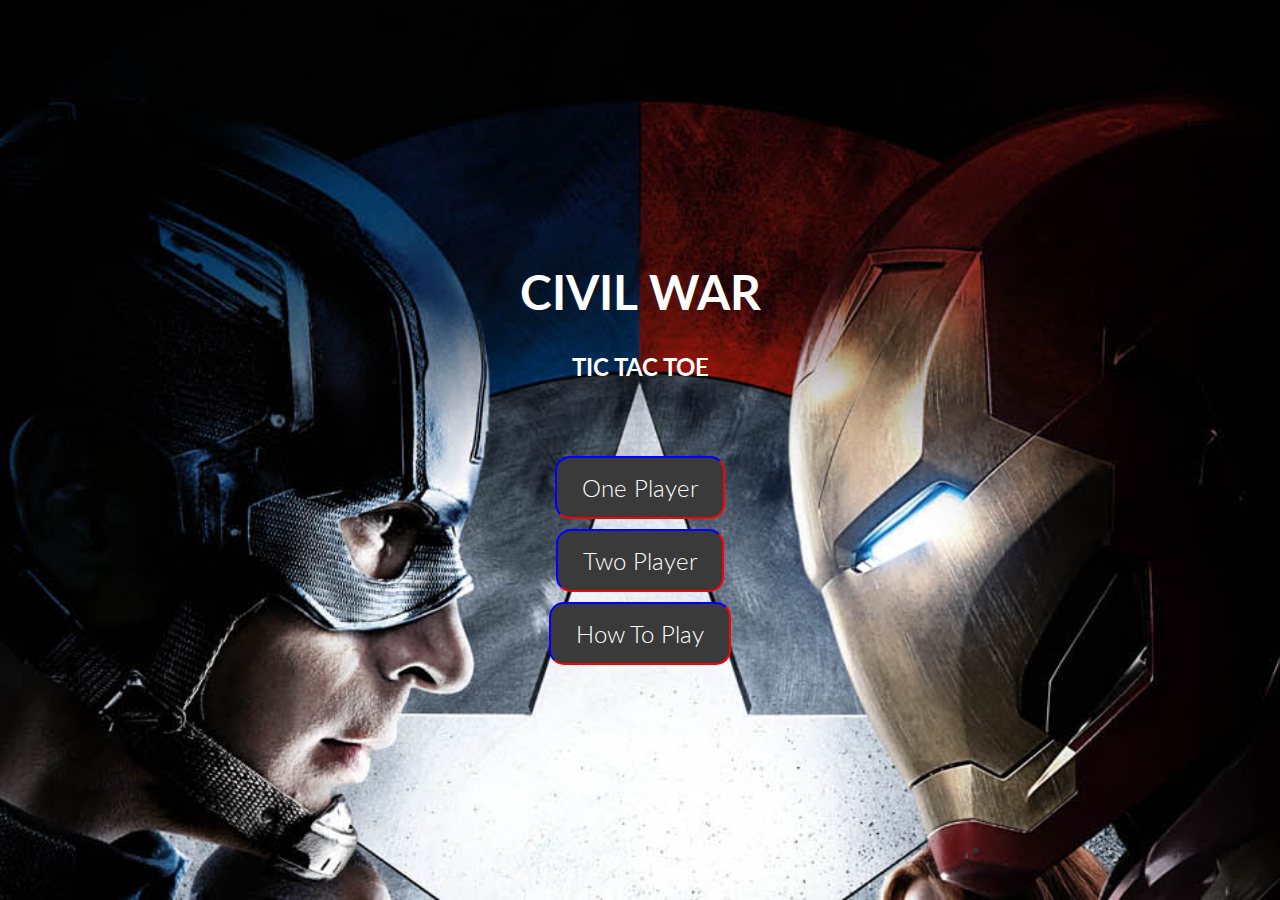
<file: index.html>
<!DOCTYPE html>
<html lang="en">
<head>
    <meta charset="UTF-8">
    <meta http-equiv="X-UA-Compatible" content="IE=edge">
    <meta name="viewport" content="width=device-width, initial-scale=1.0">
    <link rel="stylesheet" href="assets/css/style.css">
    <title>Civil War - Tic Tac Toe</title>
</head>
<body>
    <section id="home-page">
        <!-- homepage title -->
        <div>
            <h1 id="home-page-title">Civil War</h1>
            <h2 id="home-page-sub-title">Tic Tac Toe</h2>
        </div>
        <!-- game options for the player -->
        <div id="home-nav">
             <a href="side-select-1p.html" class="button" role="button">One Player</a>
             <a href="side-select-2p.html" class="button" role="button">Two Player</a>
             <a href="how-to-play.html" class="button" role="button">How To Play</a>
        </div>

    </section>
    
</body>
</html>
</file>
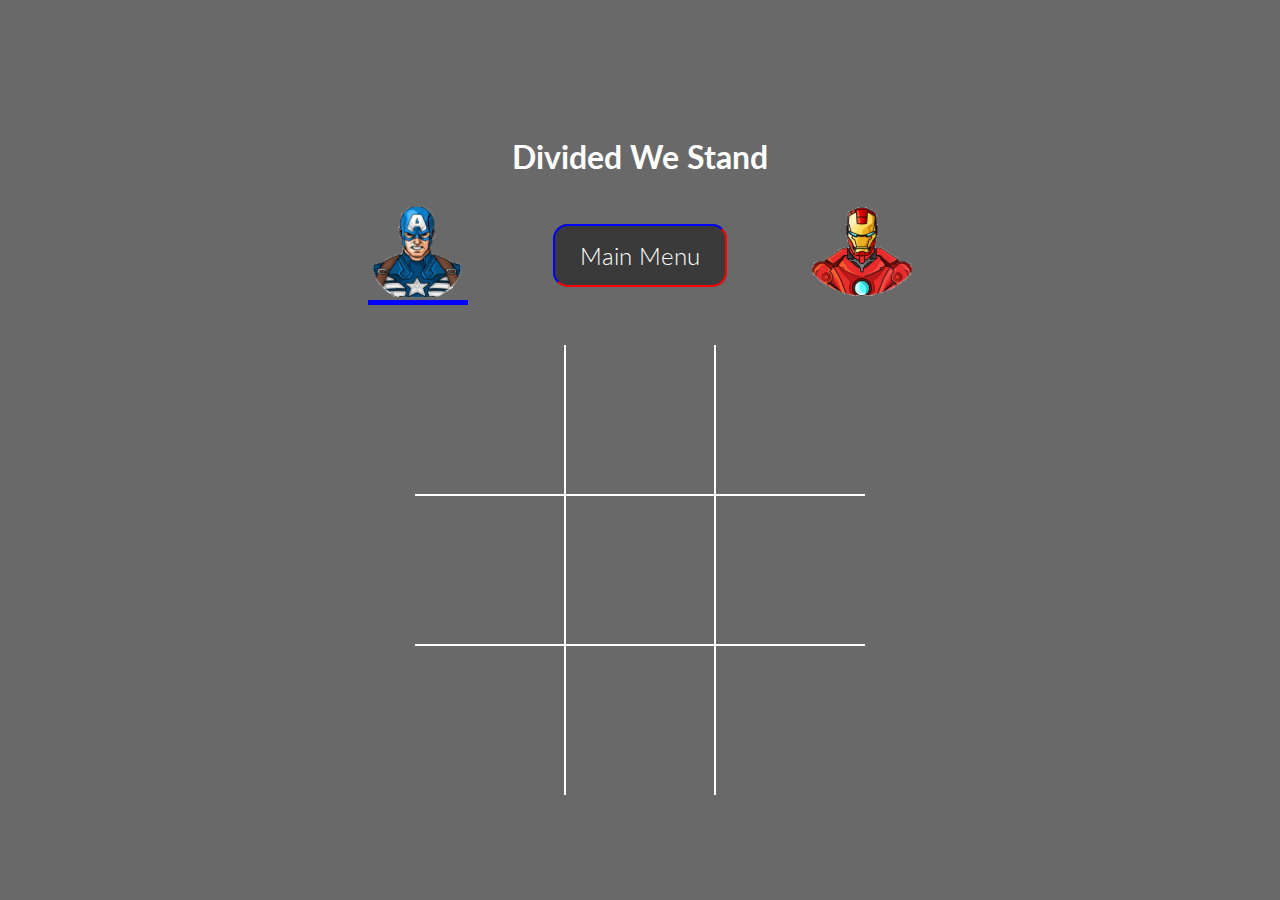
<file: 1pGame-cap.html>
<!DOCTYPE html>
<html lang="en">
<head>
    <meta charset="UTF-8">
    <meta http-equiv="X-UA-Compatible" content="IE=edge">
    <meta name="viewport" content="width=device-width, initial-scale=1.0">
    <link rel="stylesheet" href="assets/css/style.css">
    <title>Civil War - Tic Tac Toe</title>
</head>
<body>
    <div id="game-area">
        <!-- game title sticking with civil war theme -->
        <div>
            <h1 class="game-title">Divided We Stand</h1>
        </div>
        <div class= "player-turn">
            <!-- character images and indictaor to highlight the human player. Also option to return to main menu -->
            <div class= "captainAmerica active">
                <img src="assets/images/cap-icon.png" alt="Captain America">
            </div>
            <div>
                <a href="index.html" class="game-main-menu" role="button">Main Menu</a>
            </div>
            <div class= "ironman">
                <img src="assets/images/ironman-icon.png" alt="Ironman">
            </div>
        </div>
        <div id="gameboard">
            <!-- interactive gameboard -->
            <table class="grid">
                <tr>
                    <td class="cell" id="0"></td>
                    <td class="cell" id="1"></td>
                    <td class="cell" id="2"></td>
                </tr>
                <tr>
                    <td class="cell" id="3"></td>
                    <td class="cell" id="4"></td>
                    <td class="cell" id="5"></td>
                </tr>
                <tr>
                    <td class="cell" id="6"></td>
                    <td class="cell" id="7"></td>
                    <td class="cell" id="8"></td>
                </tr>
            </table>
        </div>
        <!-- winning messages that become active depending on result and restart button -->
        <div class= "winning-message-ironman" id="ironman-wins">
            <img class="ironman-win-pic" src="assets/images/ironman-win-image.png" alt="Ironman picture">
            <h1>Ironman Wins</h1>
            <button id="restartBtnIronman" onClick="startGame()">Restart</button>
        </div>
        <div class= "winning-message-captain" id="captain-wins">
            <img class="cap-win-pic" src="assets/images/cap-win-image.png" alt="Captain America picture">
            <h1>Captain America Wins</h1>
            <button id="restartBtnCaptain" onClick="startGame()">Restart</button>
        </div>
        <div class= "draw-message" id ="draw">
            <img class="draw-pic" src="assets/images/draw-image.png" alt="Captain America vs Iron Man Civil War">
            <h1>It's A Draw</h1>
            <button id="restartBtnTie" onClick="startGame()">Restart</button>
        </div>
    </div>
    
    <script src="assets/js/1pGame-cap.js"></script>
</body>
</html>
</file>
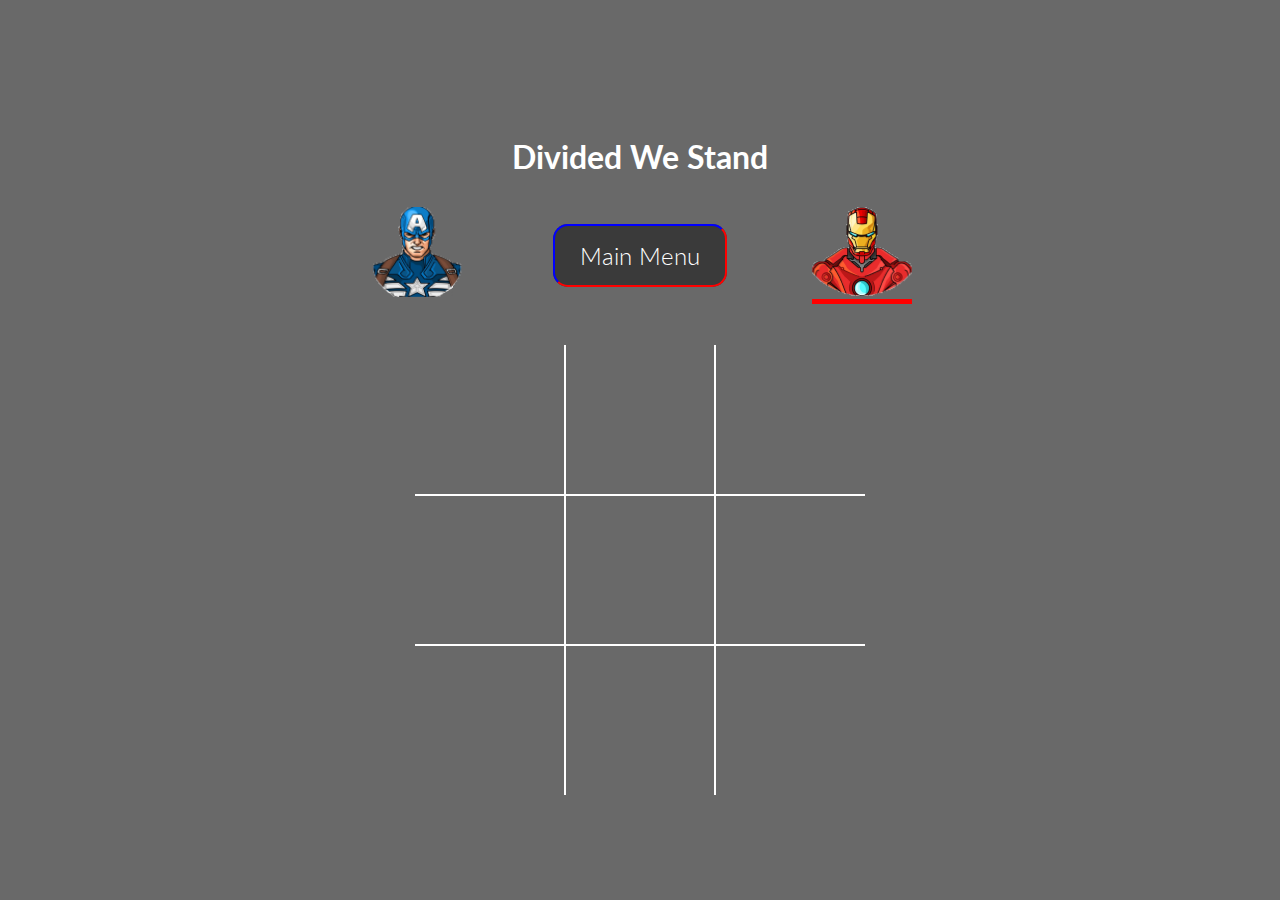
<file: 1pGame-iron.html>
<!DOCTYPE html>
<html lang="en">
<head>
    <meta charset="UTF-8">
    <meta http-equiv="X-UA-Compatible" content="IE=edge">
    <meta name="viewport" content="width=device-width, initial-scale=1.0">
    <link rel="stylesheet" href="assets/css/style.css">
    <title>Civil War - Tic Tac Toe</title>
</head>
<body>
    <div id="game-area">
        <!-- game title sticking with civil war theme -->
        <div>
            <h1 class="game-title">Divided We Stand</h1>
        </div>
        <!-- character images and indictaor to highlight the human player. Also option to return to main menu -->
        <div class= "player-turn">
            <div class= "captainAmerica">
                <img src="assets/images/cap-icon.png" alt="Captain America">
            </div>
            <div>
                <a href="index.html" class="game-main-menu" role="button">Main Menu</a>
            </div>
            <div class= "ironman active">
                <img src="assets/images/ironman-icon.png" alt="Ironman">
            </div>
        </div>
        <div id="gameboard">
            <!-- interactive gameboard -->
            <table class="grid">
                <tr>
                    <td class="cell" id="0"></td>
                    <td class="cell" id="1"></td>
                    <td class="cell" id="2"></td>
                </tr>
                <tr>
                    <td class="cell" id="3"></td>
                    <td class="cell" id="4"></td>
                    <td class="cell" id="5"></td>
                </tr>
                <tr>
                    <td class="cell" id="6"></td>
                    <td class="cell" id="7"></td>
                    <td class="cell" id="8"></td>
                </tr>
            </table>
        </div>
        <!-- winning messages that become active depending on result and restart button -->
        <div class= "winning-message-ironman" id="ironman-wins">
            <img class="ironman-win-pic" src="assets/images/ironman-win-image.png" alt="Ironman picture">
            <h1>Ironman Wins</h1>
            <button id="restartBtnIronman" onClick="startGame()">Restart</button>
        </div>
        <div class= "winning-message-captain" id="captain-wins">
            <img class="cap-win-pic" src="assets/images/cap-win-image.png" alt="Captain America picture">
            <h1>Captain America Wins</h1>
            <button id="restartBtnCaptain" onClick="startGame()">Restart</button>
        </div>
        <div class= "draw-message" id ="draw">
            <img class="draw-pic" src="assets/images/draw-image.png" alt="Captain America vs Iron Man Civil War">
            <h1>It's A Draw</h1>
            <button id="restartBtnTie" onClick="startGame()">Restart</button>
        </div>
    </div>
    
    <script src="assets/js/1pGame-iron.js"></script>
</body>
</html>
</file>
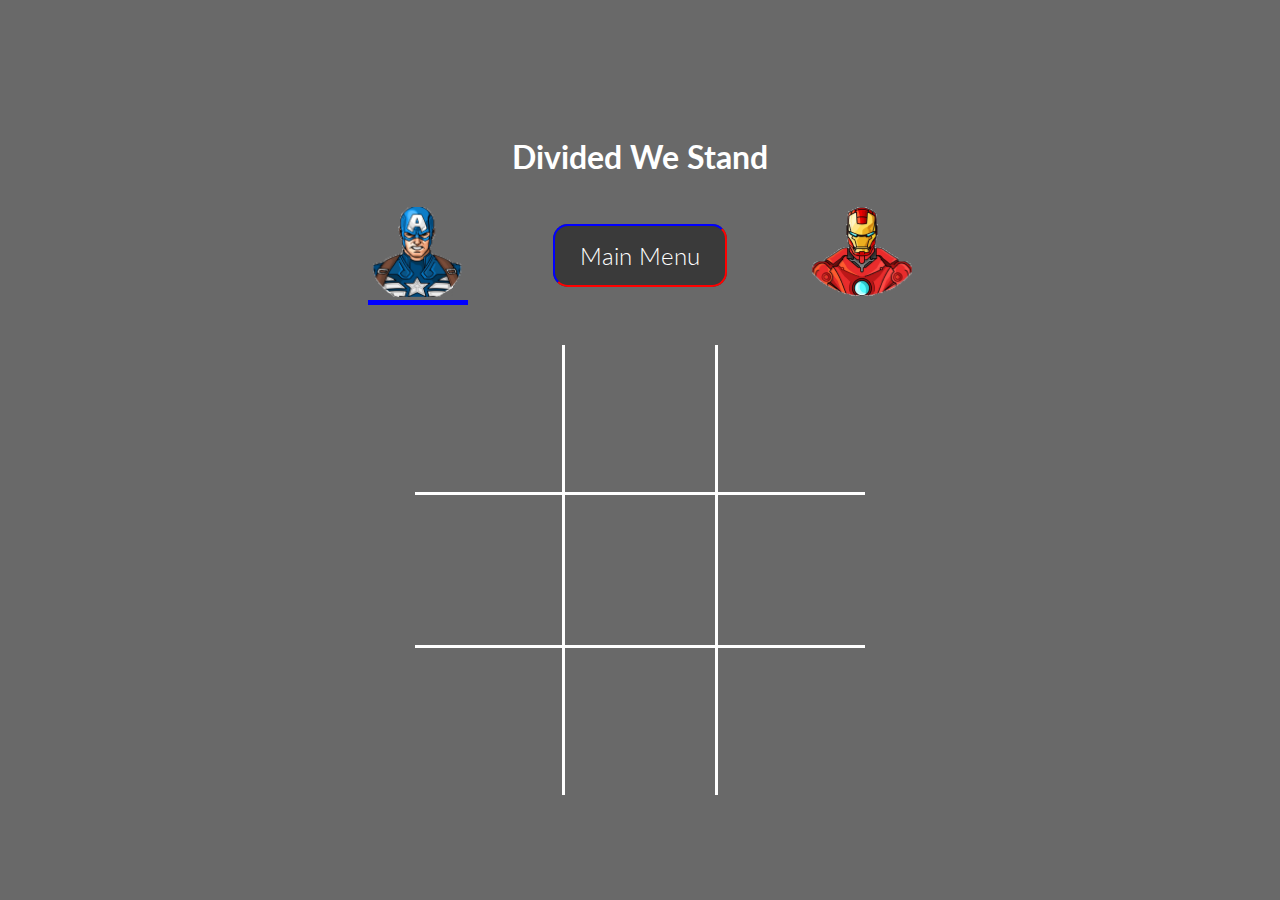
<file: game-cap.html>
<!DOCTYPE html>
<html lang="en">
<head>
    <meta charset="UTF-8">
    <meta http-equiv="X-UA-Compatible" content="IE=edge">
    <meta name="viewport" content="width=device-width, initial-scale=1.0">
    <link rel="stylesheet" href="assets/css/style.css">
    <title>Civil War - Tic Tac Toe</title>
</head>
<body>
    <div id="game-area">
        <!-- game title sticking with civil war theme -->
        <div>
            <h1 class="game-title">Divided We Stand</h1>
        </div>
        <!-- character images and indictaor to highlight whos turn it is. Also option to return to main menu -->
        <div class= "player-turn">
            <div class= "captainAmerica active">
                <img src="assets/images/cap-icon.png" alt="Captain America">
            </div>
            <div>
                <a href="index.html" class="game-main-menu" role="button">Main Menu</a>
            </div>
            <div class= "ironman">
                <img src="assets/images/ironman-icon.png" alt="Ironman">
            </div>
        </div>
        <div id="gameboard">
            <!-- interactive gameboard -->
            <div class="box" id="0"></div>
            <div class="box" id="1"></div>
            <div class="box" id="2"></div>
            <div class="box" id="3"></div>
            <div class="box" id="4"></div>
            <div class="box" id="5"></div>
            <div class="box" id="6"></div>
            <div class="box" id="7"></div>
            <div class="box" id="8"></div>
        </div>
        <!-- winning messages that become active depending on result and restart button -->
        <div class= "winning-message-ironman" id="ironman-wins">
            <img class="ironman-win-pic" src="assets/images/ironman-win-image.png" alt="Ironman picture">
            <h1>Ironman Wins</h1>
            <button id="restartBtnIron">Restart</button>
        </div>
        <div class= "winning-message-captain" id="captain-wins">
            <img class="cap-win-pic" src="assets/images/cap-win-image.png" alt="Captain America picture">
            <h1>Captain America Wins</h1>
            <button id="restartBtnCap">Restart</button>
        </div>
        <div class= "draw-message" id ="draw">
            <img class="draw-pic" src="assets/images/draw-image.png" alt="Captain America vs Iron Man Civil War">
            <h1>It's A Draw</h1>
            <button id="restartBtnDraw">Restart</button>
        </div>
    </div>
    
    <script src="assets/js/game-cap.js"></script>
</body>
</html>
</file>
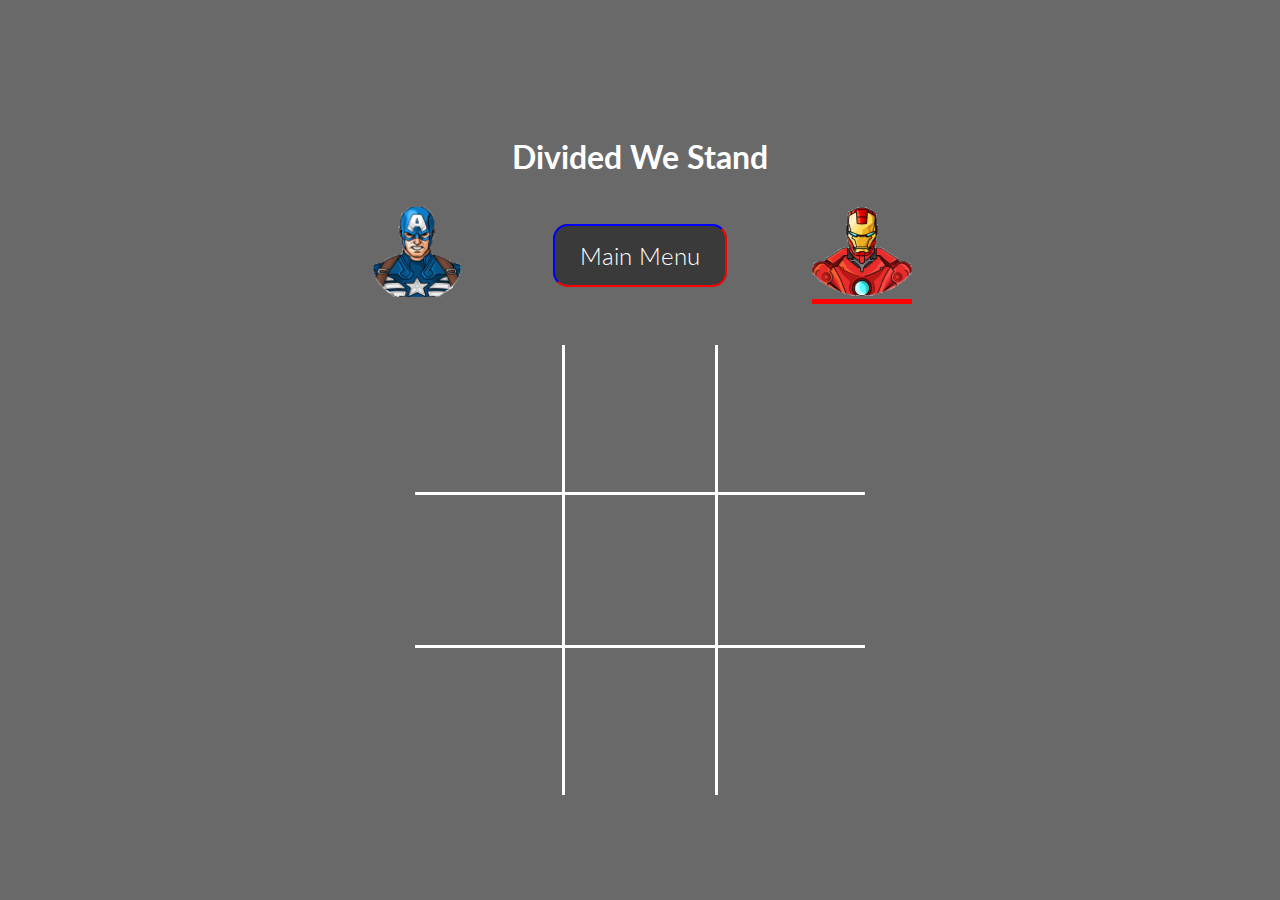
<file: game-iron.html>
<!DOCTYPE html>
<html lang="en">
<head>
    <meta charset="UTF-8">
    <meta http-equiv="X-UA-Compatible" content="IE=edge">
    <meta name="viewport" content="width=device-width, initial-scale=1.0">
    <link rel="stylesheet" href="assets/css/style.css">
    <title>Civil War - Tic Tac Toe</title>
</head>
<body>
    <div id="game-area">
        <!-- game title sticking with civil war theme -->
        <div>
            <h1 class="game-title">Divided We Stand</h1>
        </div>
        <!-- character images and indictaor to highlight whos turn it is. Also option to return to main menu -->
        <div class= "player-turn">
            <div class= "captainAmerica">
                <img src="assets/images/cap-icon.png" alt="Captain America">
            </div>
            <div>
                <a href="index.html" class="game-main-menu" role="button">Main Menu</a>
            </div>
            <div class= "ironman active">
                <img src="assets/images/ironman-icon.png" alt="Ironman">
            </div>
        </div>
        <div id="gameboard">
            <!-- interactive gameboard -->
            <div class="box" id="0"></div>
            <div class="box" id="1"></div>
            <div class="box" id="2"></div>
            <div class="box" id="3"></div>
            <div class="box" id="4"></div>
            <div class="box" id="5"></div>
            <div class="box" id="6"></div>
            <div class="box" id="7"></div>
            <div class="box" id="8"></div>
        </div>
        <!-- winning messages that become active depending on result and restart button -->
        <div class= "winning-message-ironman" id="ironman-wins">
            <img class="ironman-win-pic" src="assets/images/ironman-win-image.png" alt="Ironman picture">
            <h1>Ironman Wins</h1>
            <button id="restartBtnIronman">Restart</button>
        </div>
        <div class= "winning-message-captain" id="captain-wins">
            <img class="cap-win-pic" src="assets/images/cap-win-image.png" alt="Captain America picture">
            <h1>Captain America Wins</h1>
            <button id="restartBtnCaptain">Restart</button>
        </div>
        <div class= "draw-message" id ="draw">
            <img class="draw-pic" src="assets/images/draw-image.png" alt="Captain America vs Iron Man Civil War">
            <h1>It's A Draw</h1>
            <button id="restartBtnTie">Restart</button>
        </div>
    </div>
    
    <script src="assets/js/game-iron.js"></script>
</body>
</html>
</file>
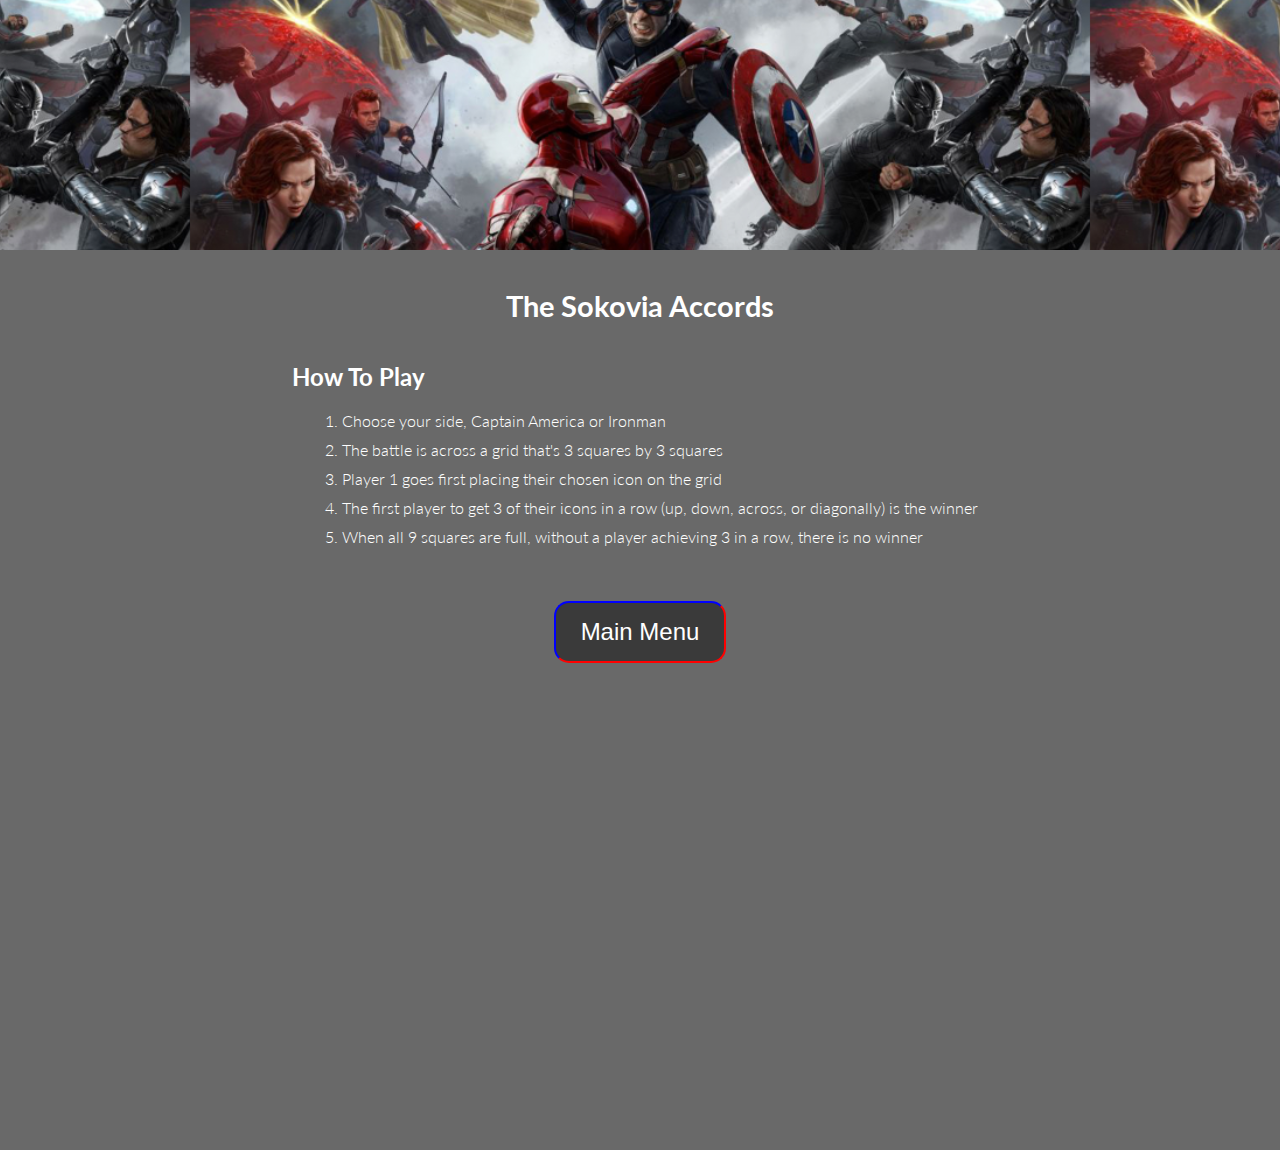
<file: how-to-play.html>
<!DOCTYPE html>
<html lang="en">
<head>
    <meta charset="UTF-8">
    <meta http-equiv="X-UA-Compatible" content="IE=edge">
    <meta name="viewport" content="width=device-width, initial-scale=1.0">
    <link rel="stylesheet" href="assets/css/style.css">
    <title>Civil War - Tic Tac Toe</title>
</head>
<body>
    <header id= "rules-header">

    </header> 
    <section id="how-to-play">
        <div>
            <h1 id="rules-title">The Sokovia Accords</h1>
        </div>
        <div>
            <h2>How To Play</h2>
            <ol>
               <li>Choose your side, Captain America or Ironman</li>
               <li>The battle is across a grid that's 3 squares by 3 squares</li>
               <li>Player 1 goes first placing their chosen icon on the grid</li>
               <li>The first player to get 3 of their icons in a row (up, down, across, or diagonally) is the winner</li>
               <li>When all 9 squares are full, without a player achieving 3 in a row, there is no winner</li>
            </ol>
        </div>
        <div id="main-menu-btn">
            <a href="index.html"><button>Main Menu</button></a>
        </div>
    </section>
    
</body>
    
</html>
</file>
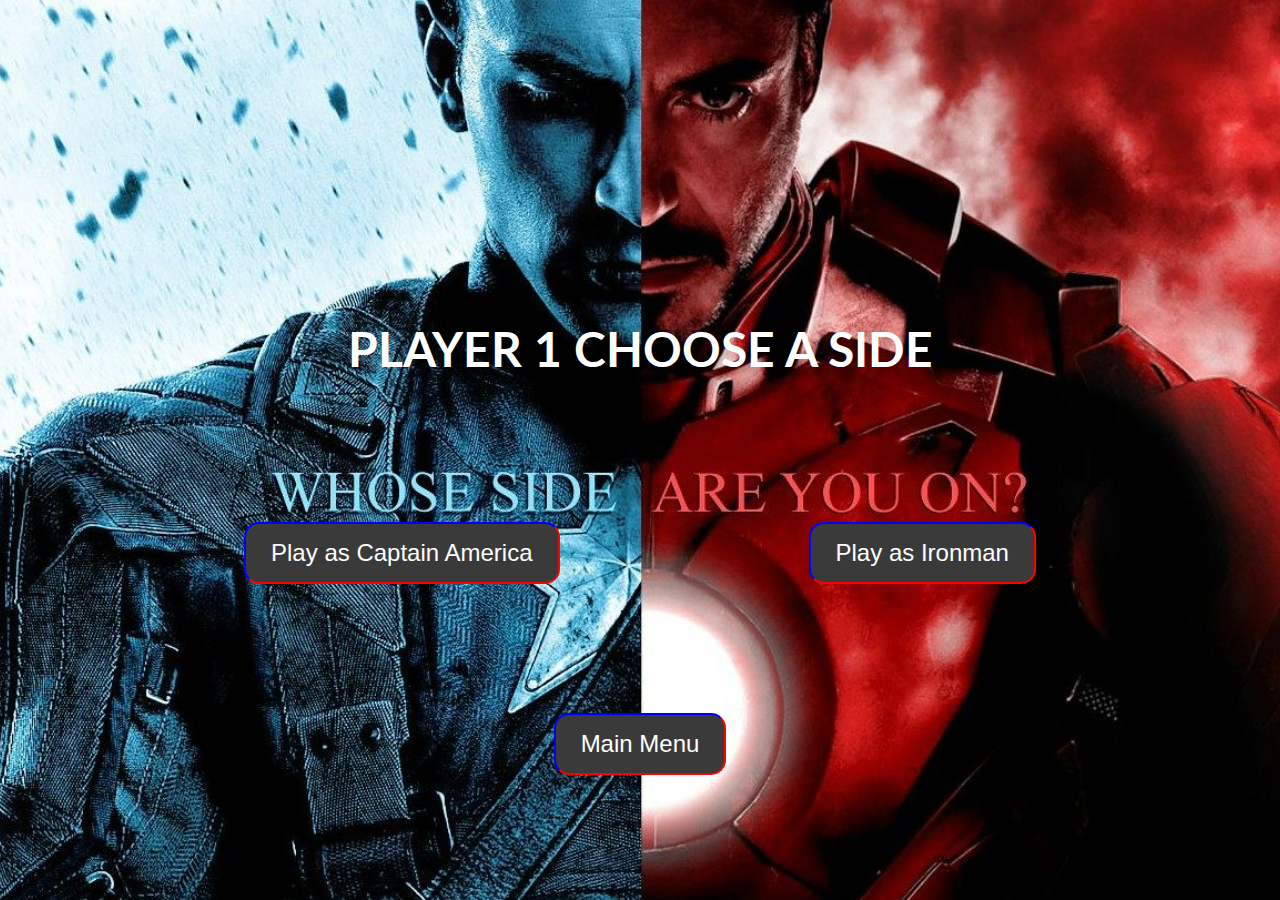
<file: side-select-1p.html>
<!DOCTYPE html>
<html lang="en">
<head>
    <meta charset="UTF-8">
    <meta http-equiv="X-UA-Compatible" content="IE=edge">
    <meta name="viewport" content="width=device-width, initial-scale=1.0">
    <link rel="stylesheet" href="assets/css/style.css">
    <title>Civil War - Tic Tac Toe</title>
</head>
<body>
    <section id="side-select">
        <!-- page title but also instruction for player -->
        <div>
            <h1 id="side-select-title">Player 1 Choose A Side</h1>
        </div>

        <div id="player-choice">
            <!-- player choice to either play as captain america or ironman -->
            <a href="1pGame-cap.html"><button>Play as Captain America</button></a>
            <a href="1pGame-iron.html" class ="pick-ironman"><button>Play as Ironman</button></a>
        </div>
        <!-- option to return back to the main menu -->
        <div id="main-menu-btn">
            <a href="index.html"><button>Main Menu</button></a>
        </div>
        
    </section>
    
    
</body>
    
</html>
</file>
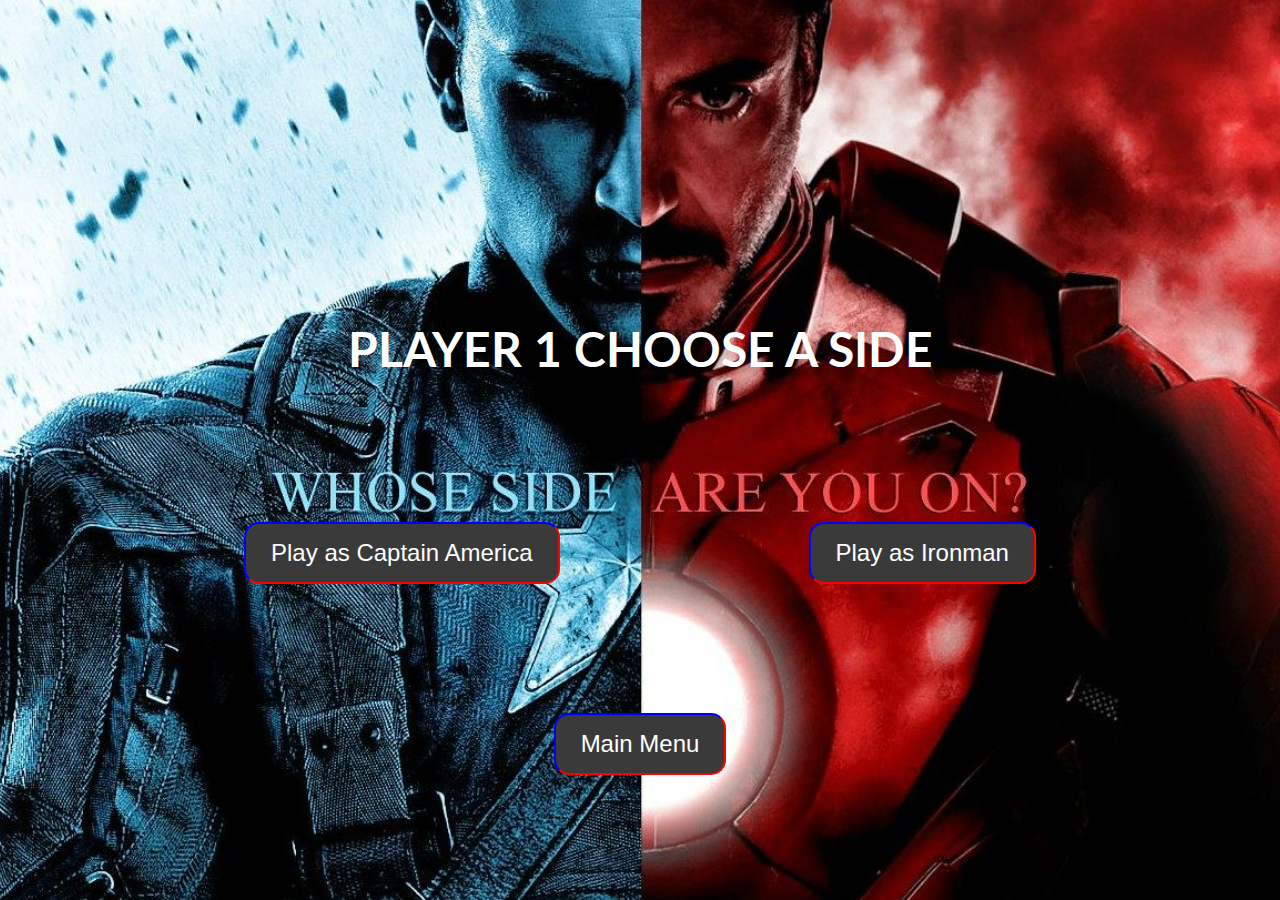
<file: side-select-2p.html>
<!DOCTYPE html>
<html lang="en">
<head>
    <meta charset="UTF-8">
    <meta http-equiv="X-UA-Compatible" content="IE=edge">
    <meta name="viewport" content="width=device-width, initial-scale=1.0">
    <link rel="stylesheet" href="assets/css/style.css">
    <title>Civil War - Tic Tac Toe</title>
</head>
<body>
    <section id="side-select">
        <!-- page title but also instruction for player -->
        <div>
            <h1 id="side-select-title">Player 1 Choose A Side</h1>
        </div>

        <div id="player-choice">
            <!-- player choice to either play as captain america or ironman -->
            <a href="game-cap.html"><button>Play as Captain America</button></a>
            <a href="game-iron.html"><button>Play as Ironman</button></a>
        </div>

        <div id="main-menu-btn">
            <!-- option to return back to the main menu -->
            <a href="index.html"><button>Main Menu</button></a>
        </div>
        
    </section>
    
    
</body>
    
</html>
</file>
<file: assets/css/style.css>
@import url('https://fonts.googleapis.com/css2?family=Lato&family=Roboto:wght@300&display=swap');

* {
    box-sizing: border-box;
}

body {
    margin: 0;
    padding: 0;
    font-family: Lato, sans-serif;
    font-weight: 300;
    color: #3a3a3a;
}

body, html {
    height: 100%;
  }

header {
    margin: 0;
    background: #696969;
    color: #fff;
    text-align: center;
}



#home-page {
    background: url(../images/homepage-image.png);
    background-size: cover;
    background-position: center;
    height: 100%;
    display: flex;
    flex-direction: column;
    justify-content: center;
    align-items: center;
    align-content: center;
}

#home-page-title {
    font-size: 300%;
    text-align: center;
    text-transform: uppercase;
    color: white;
}

#home-page-sub-title {
    font-size: 150%;
    text-align: center;
    text-transform: uppercase;
    color: white;
}

#home-nav {
    display: flex;
    flex-direction: column;
    justify-content: center;
    align-items: center;
    align-content: center;
    margin-top: 50px;
}



button {
  padding: 15px 25px;
  margin: 5px;
  font-size: 24px;
  text-align: center;
  cursor: pointer;
  outline: none;
  color: #fff;
  background-color: #3a3a3a;
  border-right: 2px red solid;
  border-left: 2px blue solid;
  border-top: 2px blue solid;
  border-bottom: 2px red solid;
  border-radius: 15px;
  transition: 200ms transform;
}

button:hover {
    transform: translateY(-2px);
}

/* how to play */

header {
    height: 250px;
}

#rules-header {
    background: url(../images/header-image.png);
    background-position: center;
    background-size: 100vh;
}

#how-to-play {
    padding: 20px;
    height: 100vh;
    display: flex;
    flex-direction: column;
    align-content: space-between;
    align-items: center;
    background-color: #696969;
    color: white
}

#rules-title {
    font-size: 180%;
}

.how-to-play-title {
    text-align: center;
    font-size: 150%;
    margin-bottom: 50px;
}

ol {
    text-align: left;
    font-size: 100%;
    margin-bottom: 50px;
}

li {
    margin: 10px;
}


/* side selection */

#side-select {
    background: url(../images/side-select-image.png);
    background-size: cover;
    background-position: center;
    height: 100%;
    display: flex;
    flex-direction: column;
    justify-content: space-evenly;
    align-content: center;
}

#side-select-title {
    font-size: 300%;
    text-align: center;
    text-transform: uppercase;
    color: white;
    margin-bottom: 20px;
    margin-top: 200px;
}

#player-choice {
    display: flex;
    flex-direction: row;
    justify-content: space-evenly;
    align-items: center;
    align-content: center;
    
}

/* .select-side-btn {
  padding: 15px 25px;
  margin: 5px;
  font-size: 24px;
  text-align: center;
  cursor: pointer;
  outline: none;
  color: #fff;
  background-color: #3a3a3a;
  border: none;
  border-radius: 15px;
} */

#main-menu-btn {
    display: flex;
    flex-direction: row;
    justify-content: center;
    align-items: center;
    align-content: flex-end;
}

/* Game page */

.game-title {
    padding: 10px;
}

#game-area {
    padding: 20px;
    height: 100vh;
    display: flex;
    flex-direction: column;
    justify-content: center;
    align-items: center;
    background-color: #696969;
    color: white
}

.player-turn {
    display: flex;
    flex-direction: row;
    align-items: center;
    gap: 80px;
}

#gameboard {
    width: 450px;
    height: 450px;
    display: flex;
    flex-wrap: wrap;
    margin-top: 40px;

}

td {
	border:  2px solid #fff;
	height:  150px;
	width:  150px;
	text-align:  center;
	vertical-align:  middle;
	cursor: pointer;
}

table {
	border-collapse: collapse;
	top: 50px;
    margin-bottom: 50px;
}

.grid {
    margin-left: auto;
    margin-right: auto;
}

table tr:first-child td {
	border-top: 0;
}

table tr:last-child td {
	border-bottom: 0;
}

table tr td:first-child {
	border-left: 0;
}

table tr td:last-child {
	border-right: 0;
}

.box {
    height: 150px;
    width: 150px;
    display: flex;
    justify-content: center;
    align-items: center;
    color: #3a3a3a;
    font-size: 150px;
}


.ironman {
    border-bottom: 5px solid #696969;
}

.ironman.active {
    border-color: red;
}


.captainAmerica {
    border-bottom: 5px solid #696969;
}

.captainAmerica.active {
    border-color: blue;
}



/* winning messages */

.winning-message-ironman {
    display: none;
    position: fixed;
    top: 0;
    left: 0;
    right: 0;
    bottom: 0;
    background-color: rgba(0, 0, 0, .9);
    flex-direction: column;
    justify-content: center;
    align-items: center;
}

.winning-message-ironman.show {
    display: flex;
}

.winning-message-captain {
    display: none;
    position: fixed;
    top: 0;
    left: 0;
    right: 0;
    bottom: 0;
    background-color: rgba(0, 0, 0, .9);
    flex-direction: column;
    justify-content: center;
    align-items: center;
}

.winning-message-captain.show {
    display: flex;
}

.draw-message {
    display: none;
    position: fixed;
    top: 0;
    left: 0;
    right: 0;
    bottom: 0;
    background-color: rgba(0, 0, 0, .9);
    flex-direction: column;
    justify-content: center;
    align-items: center;
}

.draw-message.show {
    display: flex;
}

/* 404 page  */

#error-section {
    background: url(../images/404-image.png);
    background-size: cover;
    background-position: center;
    height: 100%;
}

.error-message {
    margin: 150px 10% 0 0;
    color: #fff;
    background-color: rgba(175, 85, 82, 0.7);
    max-width: 500px;
    position: absolute;
    right: 1%;
    padding: 30px;
}

.error-message h2 {
    text-align: center;
    font-size: 150%;
    color: white;
}

.error-message h3 {
    text-align: center;
    font-size: 150%;
}

.button {
    padding: 15px 25px;
    margin: 5px;
    font-size: 24px;
    text-align: center;
    cursor: pointer;
    outline: none;
    color: #fff;
    background-color: #3a3a3a;
    border-right: 2px red solid;
    border-left: 2px blue solid;
    border-top: 2px blue solid;
    border-bottom: 2px red solid;
    border-radius: 15px;
    transition: 200ms transform;
    text-decoration: none;
}

.player-select {
    padding: 15px 25px;
    margin: 5px;
    font-size: 24px;
    text-align: center;
    cursor: pointer;
    outline: none;
    color: #fff;
    background-color: #3a3a3a;
    border-right: 2px red solid;
    border-left: 2px blue solid;
    border-top: 2px blue solid;
    border-bottom: 2px red solid;
    border-radius: 15px;
    transition: 200ms transform;
    text-decoration: none;
}

.game-main-menu {
    padding: 15px 25px;
    margin: 5px;
    font-size: 24px;
    text-align: center;
    cursor: pointer;
    outline: none;
    color: #fff;
    background-color: #3a3a3a;
    border-right: 2px red solid;
    border-left: 2px blue solid;
    border-top: 2px blue solid;
    border-bottom: 2px red solid;
    border-radius: 15px;
    transition: 200ms transform;
    text-decoration: none;
}

.button:hover {
    transform: translateY(-2px);
}

.player-select:hover {
    transform: translateY(-2px);
}

.game-main-menu {
    transform: translateY(-2px);
}

/* Media queries */

/* For medium screen sizes from 650px wide and down */

@media screen and (max-width: 650px) {
    .player-turn {
        display: flex;
        flex-direction: row;
        align-items: center;
        gap: 0;
    }

/* For small screen sizes from 550px wide and down */

@media screen and (max-width: 550px) {
    button {
        padding: 10px 20px;
        margin: 3px;
        font-size: 18px;
    }

    .button {
        padding: 10px 20px;
        margin: 3px;
        font-size: 18px;
    }

    .player-select {
        padding: 10px 20px;
        margin: 3px;
        font-size: 12px;
    }

    .game-main-menu {
        padding: 10px 15px;
        margin: 3px;
        font-size: 12px;
    }
    
    #side-select-title {
        font-size: 200%;
    }

    #gameboard {
        width: 300px;
        height: 300px;
    }

    .box {
        height: 100px;
        width: 100px;
    }

    .cap-win-pic {
        width: 100%;
    }

    .ironman-win-pic {
        width: 100%;
    }

    .draw-pic {
        width: 100%;
    }

    #player-choice {
        justify-content: space-between;
    }

    #player-choice button {
        font-size: 12px;
    }

    td {
        height:  100px;
        width:  100px;
    }

    #pick-ironman {
        margin-right: 25px;
    }

}

/* For small screen sizes from 340px wide and down */

@media screen and (max-width: 340px) {
    #side-select-title {
        font-size: 150%;
    }

    #player-choice button {
        padding: 10px 5px;
    }

    header {
        height: 220px;
    }

    .how-to-play-title {
        margin-bottom: 0px;
    }

    .player-select {
        padding: 10px 5px;
    }

    .game-main-menu {
        padding: 10px 5px;
    }

}
}
</file>
